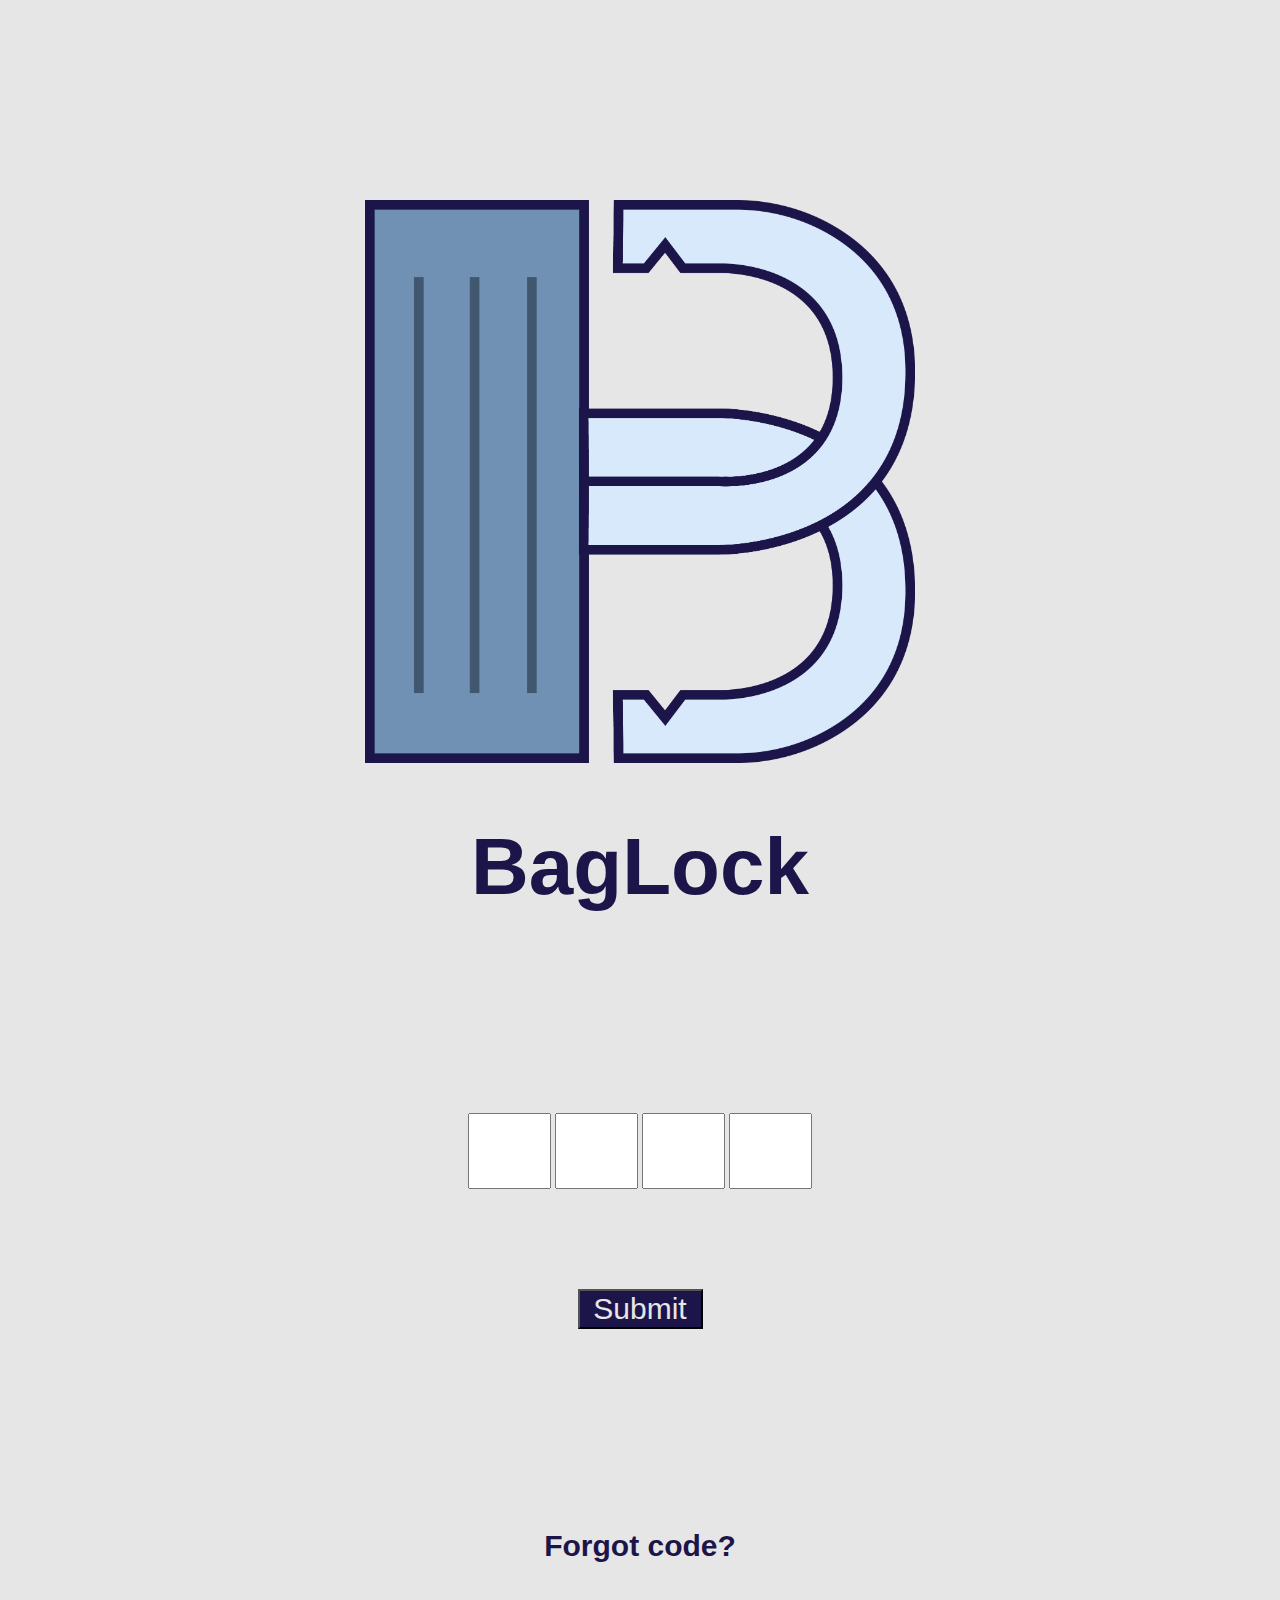
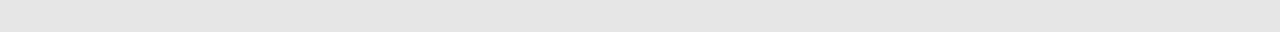
<file: index.html>
<!DOCTYPE html>
<html>
	<head>
		<title>BagLock</title>
		<link rel="stylesheet" type="text/css" href="css/style.css">
	</head>

	<body>
		<center><img src="assets/baglock-logo.png"></center>
		<h1>BagLock</h1>
		<center><form name = 'myform' onsubmit = 'lock()'>
			<div>
				<input id="code1" class="codeit" type="password" maxlength="1">
				<input id="code2" class="codeit" type="password" maxlength="1">
				<input id="code3" class="codeit" type="password" maxlength="1">
				<input id="code4" class="codeit" type="password" maxlength="1">
			</div>
			<button>Submit</button>
		</form></center>
		<h6>Forgot code?</h6>

		<script type="text/javascript">
			function lock(){
				var code1 = document.getElementById('code1').value;
				var code2 = document.getElementById('code2').value;
				var code3 = document.getElementById('code3').value;
				var code4 = document.getElementById('code4').value;

				if(code1 == '1' && code2 == '2' && code3 == '3' && code4 == '4'){
					document.myform.action = 'lock.html';
				}
			}
		</script>
	</body>
</html>
</file>
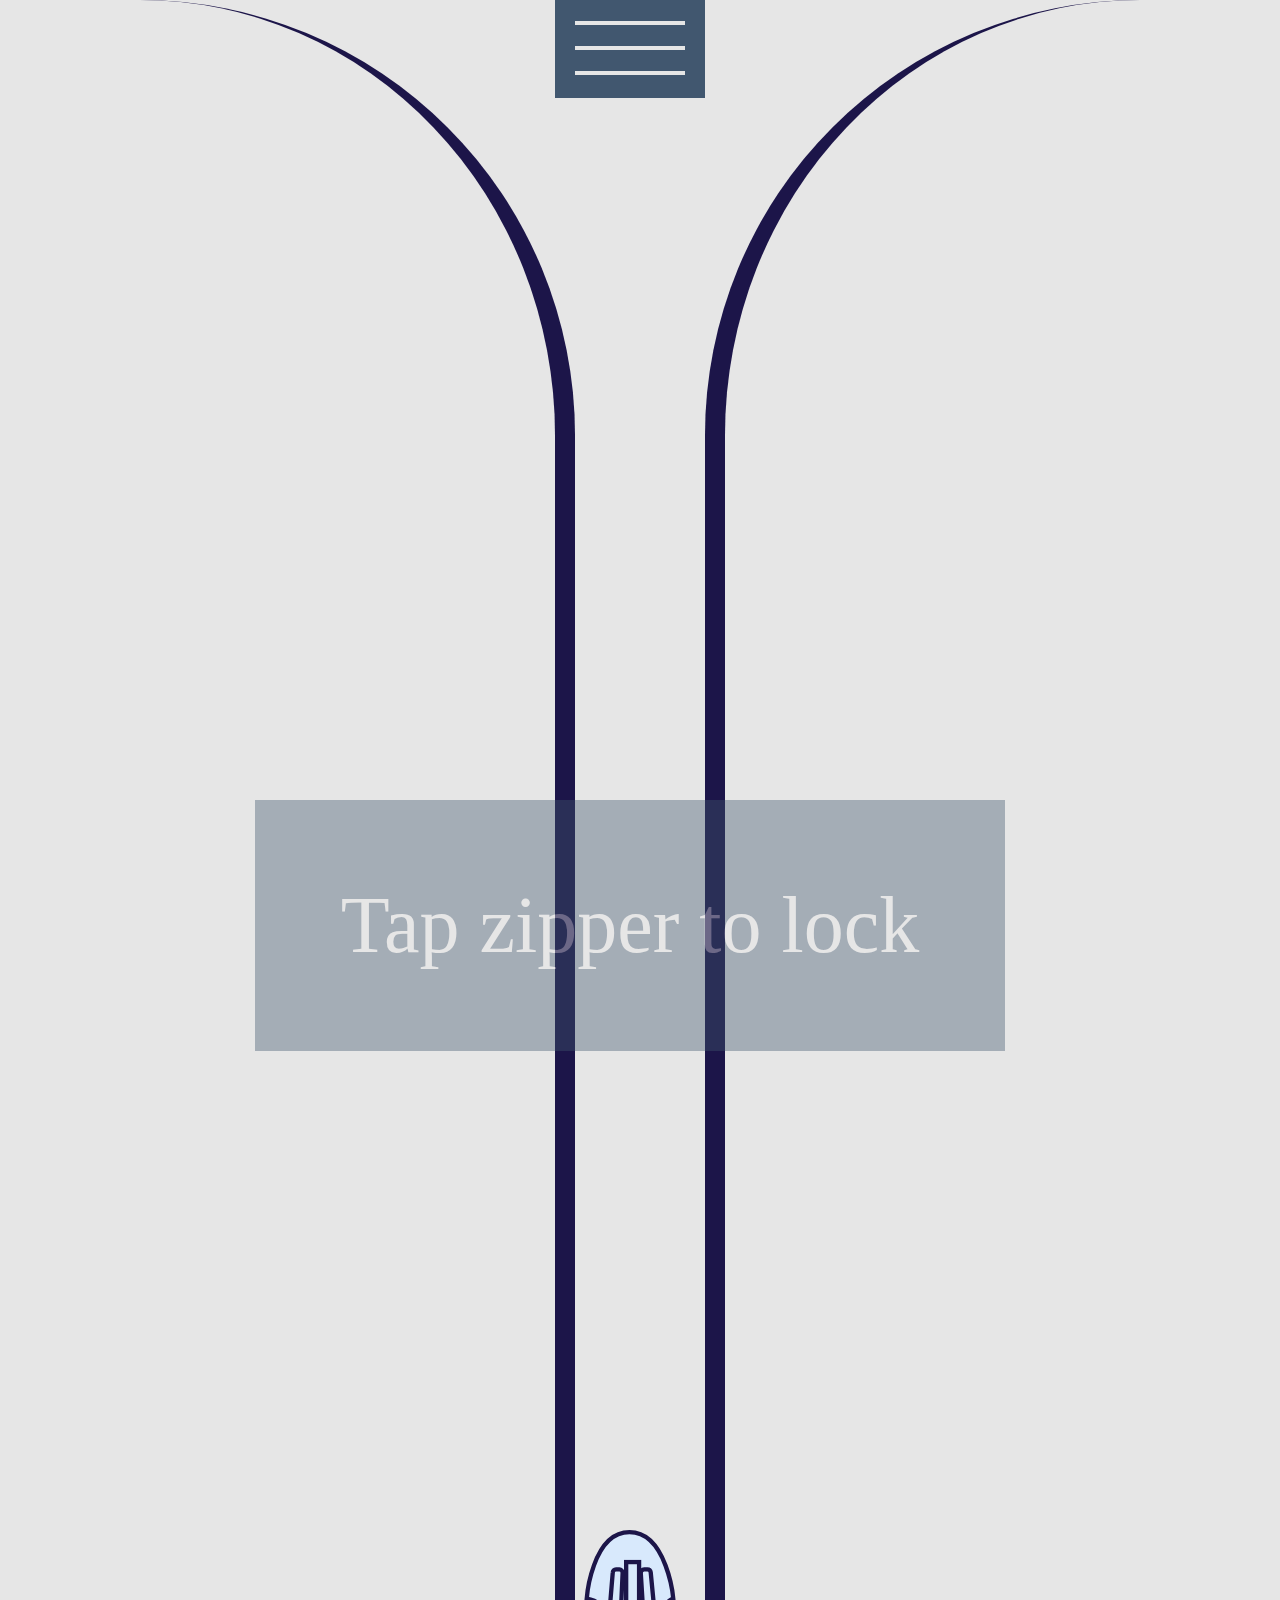
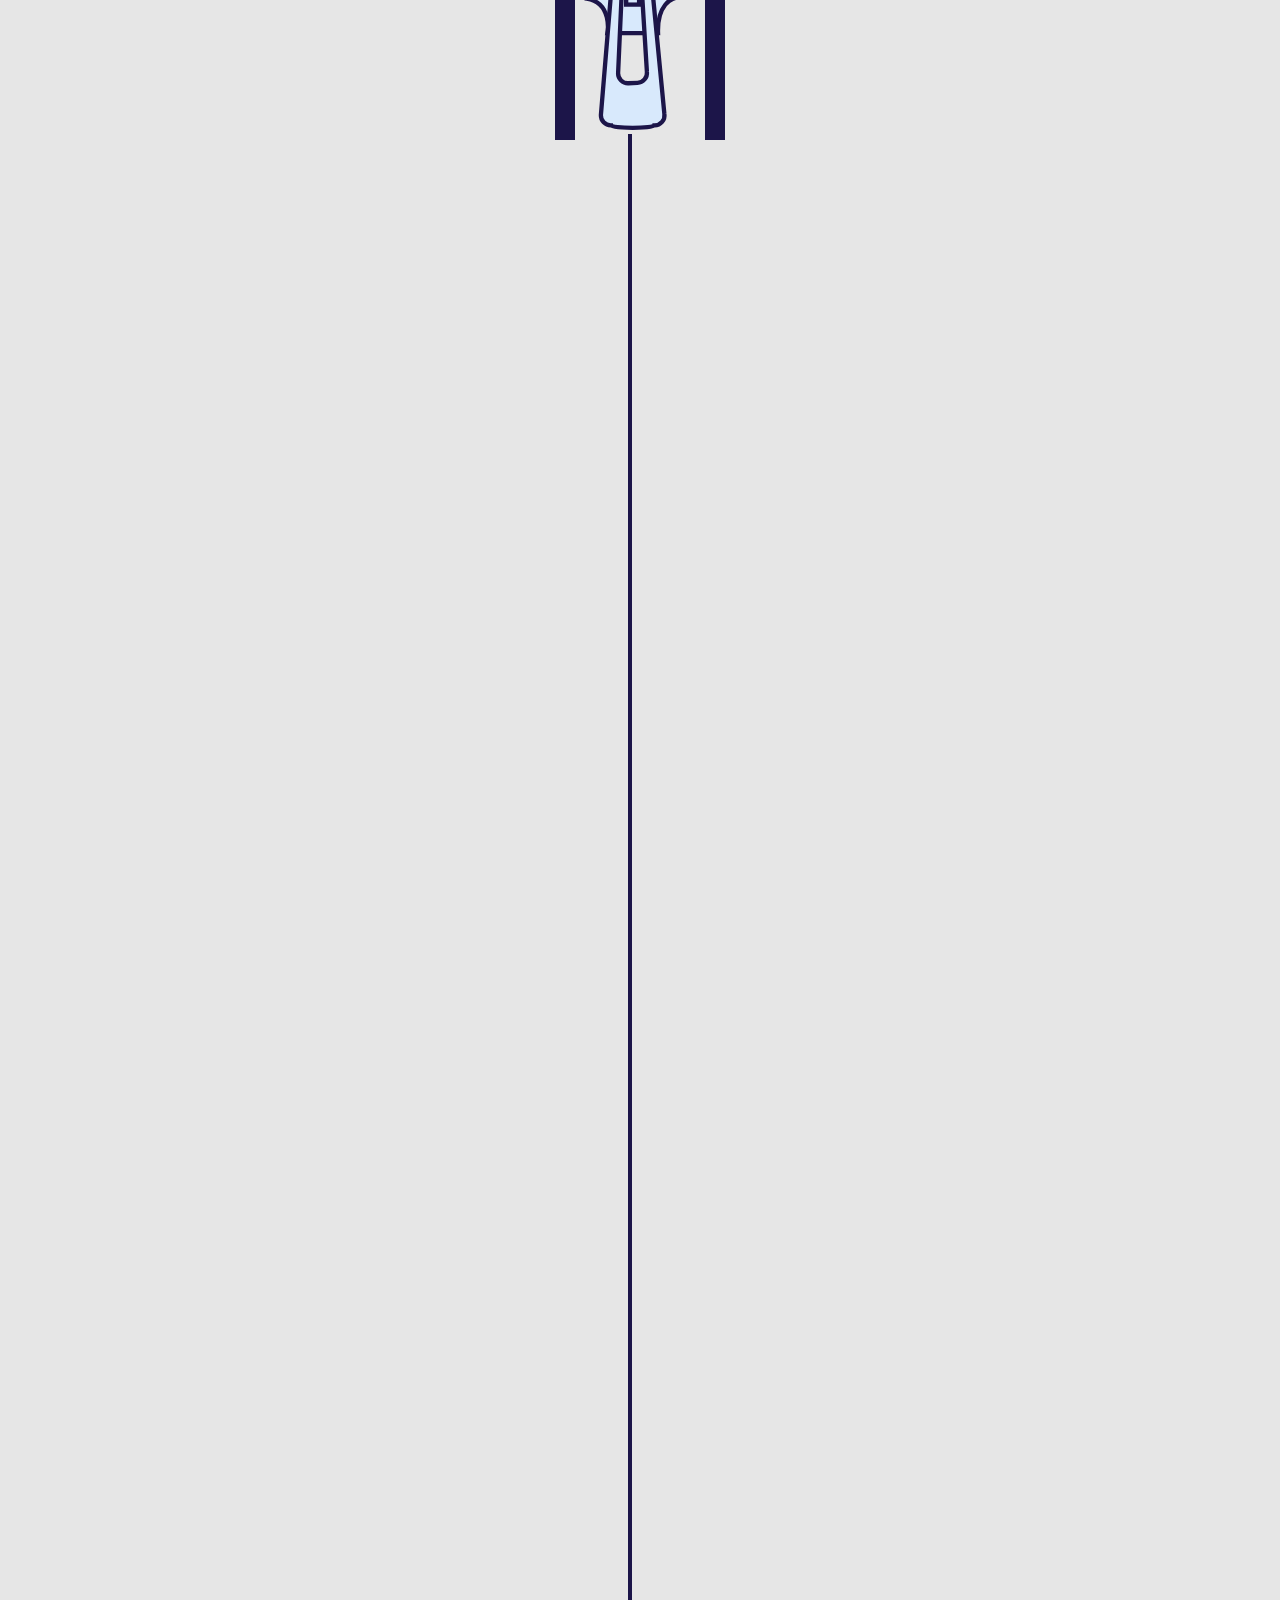
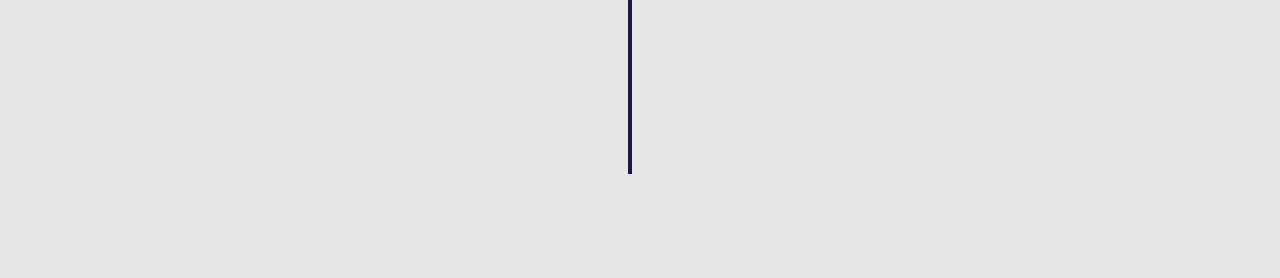
<file: lock.html>
<!DOCTYPE html>
<html>
	<head>
		<title>BagLock</title>
		<link rel="stylesheet" type="text/css" href="css/style.css">
	</head>
	<body>
		<div id=nav>
			<nav>
				<ul>
					<a href = 'settings.html'><li>Settings</li></a>
					<a href = 'about.html'><li>About Us</li></a>
					<a href = 'contact.html'><li>Contact Us</li></a>
					<a href = 'fact.html'><li>FAQs</li></a>
				</ul>
			</nav>
			<div id="navhead">
				<svg width = '100%' height = '100%'>
					<line x1 = '20px' y1 = '25px' x2 = '130px' y2 = '25px' style = 'stroke: #e6e6e6; stroke-width: 4'></line>
					<line x1 = '20px' y1 = '50px' x2 = '130px' y2 = '50px' style = 'stroke: #e6e6e6; stroke-width: 4'></line>
					<line x1 = '20px' y1 = '75px' x2 = '130px' y2 = '75px' style = 'stroke: #e6e6e6; stroke-width: 4'></line>
				</svg>
			</div>
		</div>
		<div id = 'instruct'>Tap zipper to lock</div>
		<div id = 'left'></div>		
		<div id='middle'>
			<svg width = '100%' height = '100%' id = 'zip'>
				<svg id="Layer_1" data-name="Layer 1" xmlns="http://www.w3.org/2000/svg" viewBox="0 0 42.26 92.71"><defs><style>.cls-1{fill:#d8e9fc;stroke:#1c1549;stroke-miterlimit:10;stroke-width:2px;}</style></defs><title>Untitled-2</title><path class="cls-1" d="M29.94,35.43S32.29,4.64,49.75,4.64,70.06,35.43,70.06,35.43s-7.56,2.28-7.06,16H39.53S42,37.33,29.94,35.43Z" transform="translate(-28.87 -3.64)"/><rect class="cls-1" x="19.35" y="14.87" width="5.99" height="19.71"/><path class="cls-1" d="M45.05,21.9H43.54A1.58,1.58,0,0,0,42,23.43l-5.49,66a4.59,4.59,0,0,0,4.59,4.74c0,1.55,20.29,1.55,20.29,0a4.59,4.59,0,0,0,4.55-5.26L59.6,23.25A1.58,1.58,0,0,0,58,21.9H56.61A1.58,1.58,0,0,0,55,23.64l2.84,45.8a4.59,4.59,0,0,1-4.38,5.06l-4.19.17a4.59,4.59,0,0,1-4.79-4.62l2.1-46.58A1.58,1.58,0,0,0,45.05,21.9Z" transform="translate(-28.87 -3.64)"/></svg>
			</svg>
			<svg width = '100%' height = '100%'>
				<line x1 = '55px' y1 = '00px' x2 = '55px' y2 = '1640px' style = 'stroke: #1C1549; stroke-width: 4'></line>
			</svg>
		</div>	
		<div id = "right"></div>
		
		<!-- <input type = 'range' min = '0' max = '10' id = 'zip' value = '0'></center>  -->
			
		<script type = "text/javascript" src = "js/zipper.js"></script>
	</body>
</html>
</file>
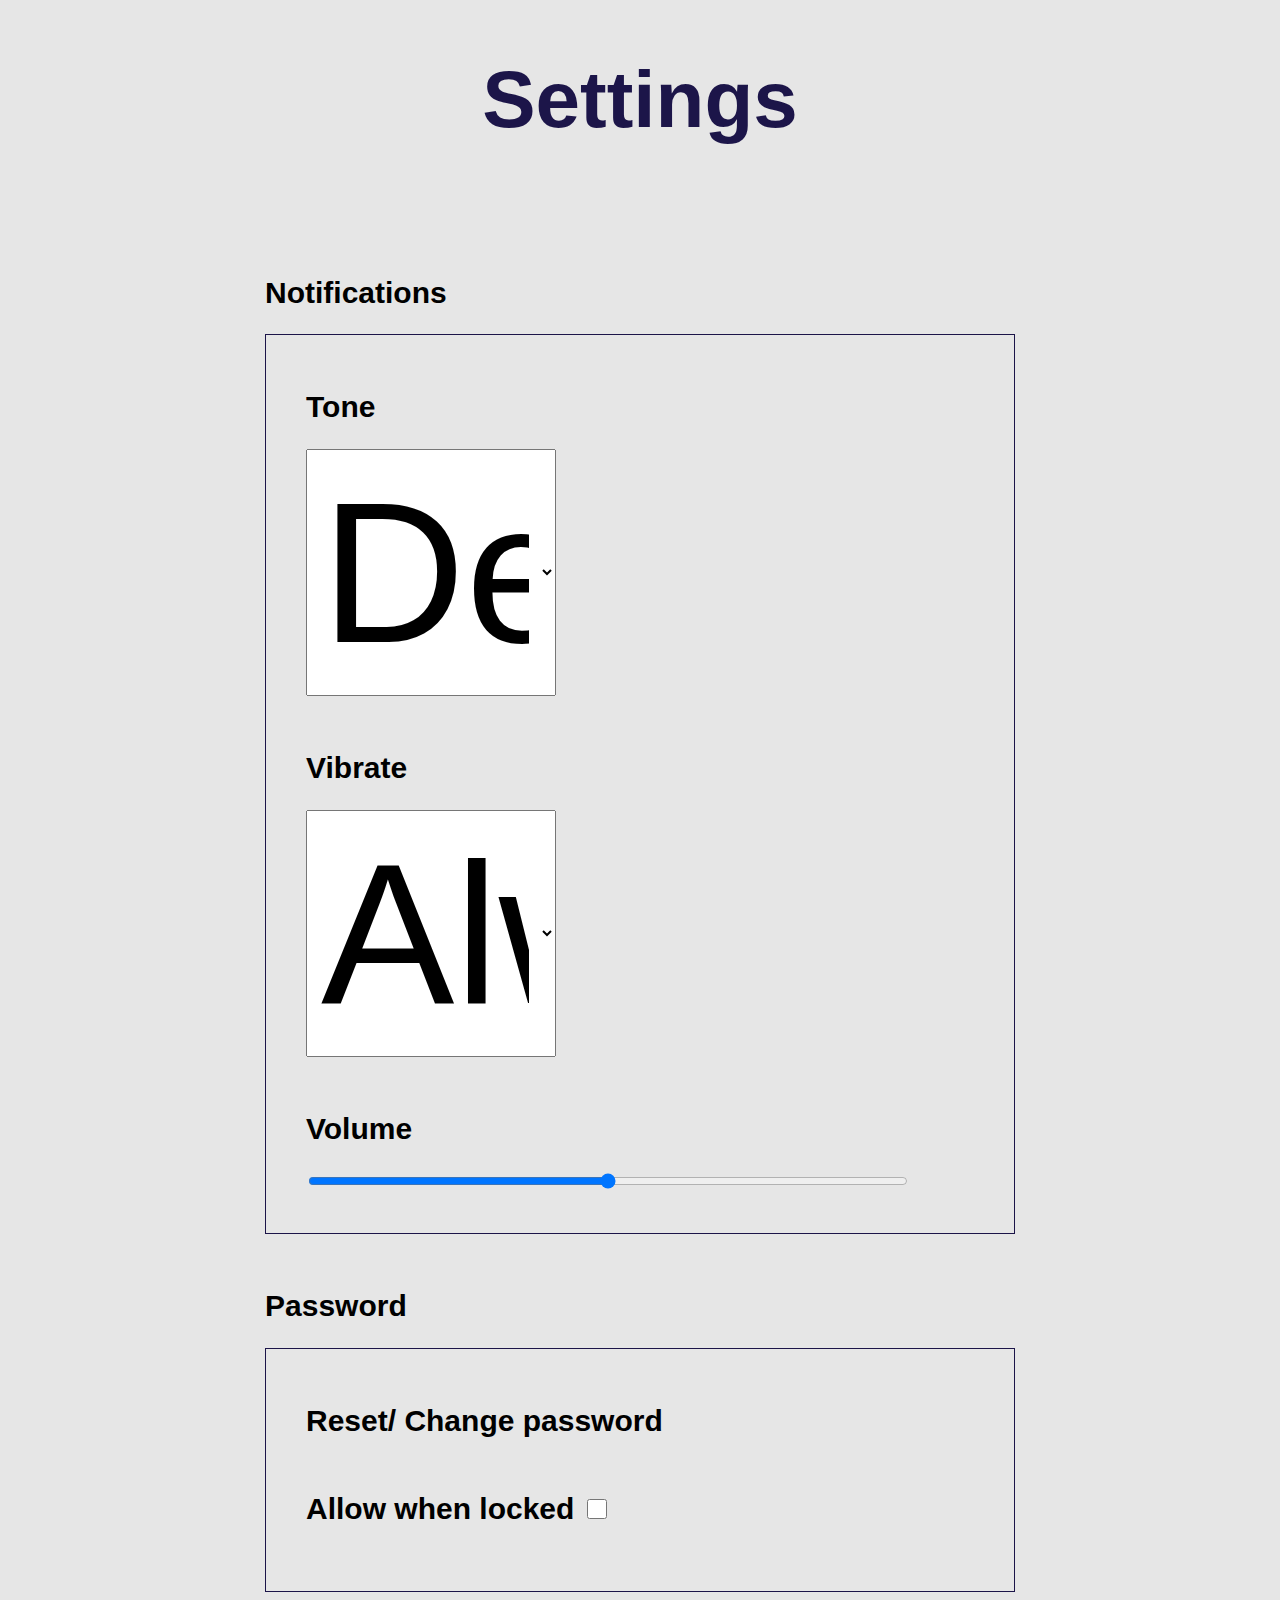
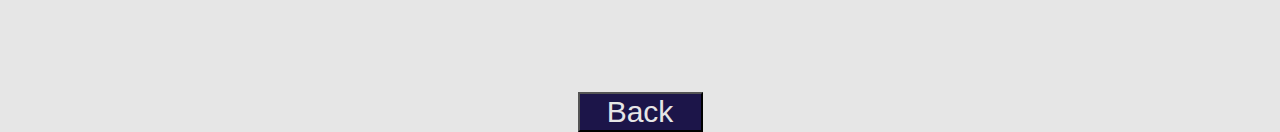
<file: settings.html>
<!DOCTYPE html>
<html>
	<head>
		<title>Settings</title>
		<link rel="stylesheet" type="text/css" href="css/style.css">
	</head>
	<body>
		<h1>Settings</h1>
		<div id = 'container'>
			<h2>Notifications</h2>
			<div class = 'nots'>
				<h2>Tone</h2>
				<select>
					<option>Default</option>
					<option>Tone 1</option>
					<option>Tone 2</option>
					<option>Tone 3</option>
					<option>Tone 4</option>
				</select>

				<h2>Vibrate</h2>
				<select>
					<option>Always on</option>
					<option>Always off</option>
					<option>On when silent</option>
				</select>

				<h2>Volume</h2>
				<input type = 'range' min = '0' max = '10' steps = '10'></input>
			</div>
			<h2>Password</h2>
			<div class = 'nots'>
				<h2>Reset/ Change password</h2>
				<h2>Allow when locked <input type = 'checkbox'></input></h2>
			</div>
		</div>

		<center><a href = 'lock.html'><button id = 'back'>Back</button></a></center>
	</body>
</html>
</file>
<file: css/style.css>
body {
  margin: 0 auto;
  max-width: 1000px;
  max-height: 1740px;
  background-color: #e6e6e6;
}

img {
  width: 550px;
  margin-top: 200px;
}

h1 {
  font-size: 80px;
  font-family: Verdana, sans-serif;
  text-align: center;
  color: #1C1549;
  margin-bottom: 100px;
}

form {
  margin-top: 200px;
}

h6 {
  font-size: 30px;
  font-family: Verdana, sans-serif;
  text-align: center;
  color: #1C1549;
  margin-top: 200px;
}

.codeit {
  width: 75px;
  height: 70px;
  font-size: 40px;
  text-align: center;
}

button {
  margin-top: 100px;
  width: 125px;
  font-size: 30px;
  background-color: #1C1549;
  color: #e6e6e6;
}

#left {
  position: relative;
  float: left;
  width: 415px;
  background-color: #e6e6e6;
  border-right: 20px solid #1C1549;
  height: 1740px;
  border-top-right-radius: 4000px;
}

#right {
  position: relative;
  float: right;
  width: 415px;
  background-color: #e6e6e6;
  border-left: 20px solid #1C1549;
  height: 1740px;
  border-top-left-radius: 4000px;
}

#middle {
  position: relative;
  float: left;
  width: 105px;
  height: 1740px;
}

#zip {
  width: 100px;
  height: 200px;
  margin-top: 1530px;
  margin-left: 5px;
}

#nav {
  position: fixed;
  z-index: 10;
  margin-top: -520px;
}
#nav nav {
  width: 1000px;
  height: 502px;
  background-color: #41576F;
  z-index: 15;
}
#nav nav ul {
  list-style: none;
  z-index: 15;
  padding-top: 20px;
}
#nav nav ul a {
  text-decoration: none;
}
#nav nav ul a li {
  font-size: 60px;
  line-height: 120px;
  margin-left: -60px;
  text-align: center;
  color: #e6e6e6;
  border-bottom: 1px solid #e6e6e6;
}
#nav #navhead {
  position: absolute;
  width: 150px;
  height: 100px;
  background-color: #41576F;
  z-index: 12;
  margin-left: 415px;
}

#instruct {
  position: fixed;
  width: 750px;
  background-color: #41576F;
  opacity: 0.4;
  font-size: 80px;
  z-index: 1;
  text-align: center;
  margin-left: 115px;
  margin-top: 800px;
  color: #e6e6e6;
  padding-top: 80px;
  padding-bottom: 80px;
}

body {
  margin: 0 auto;
  max-width: 1000px;
  max-height: 1740px;
  background-color: #e6e6e6;
}

h1 {
  text-align: center;
}

body {
  margin: 0 auto;
  max-width: 1000px;
  max-height: 1740px;
  background-color: #e6e6e6;
}

#container {
  width: 750px;
  margin: 0 auto;
}
#container h2 {
  font-family: Verdana, sans-serif;
  font-size: 30px;
  padding-top: 30px;
}
#container .nots {
  border: 1px solid #1C1549;
  padding-left: 40px;
  padding-bottom: 40px;
}
#container .nots select {
  width: 250px;
  font-size: 200px;
  padding: 10px;
}
#container .nots input[type='checkbox'] {
  width: 20px;
  height: 20px;
}
#container input[type='range'] {
  width: 600px;
}
</file>
